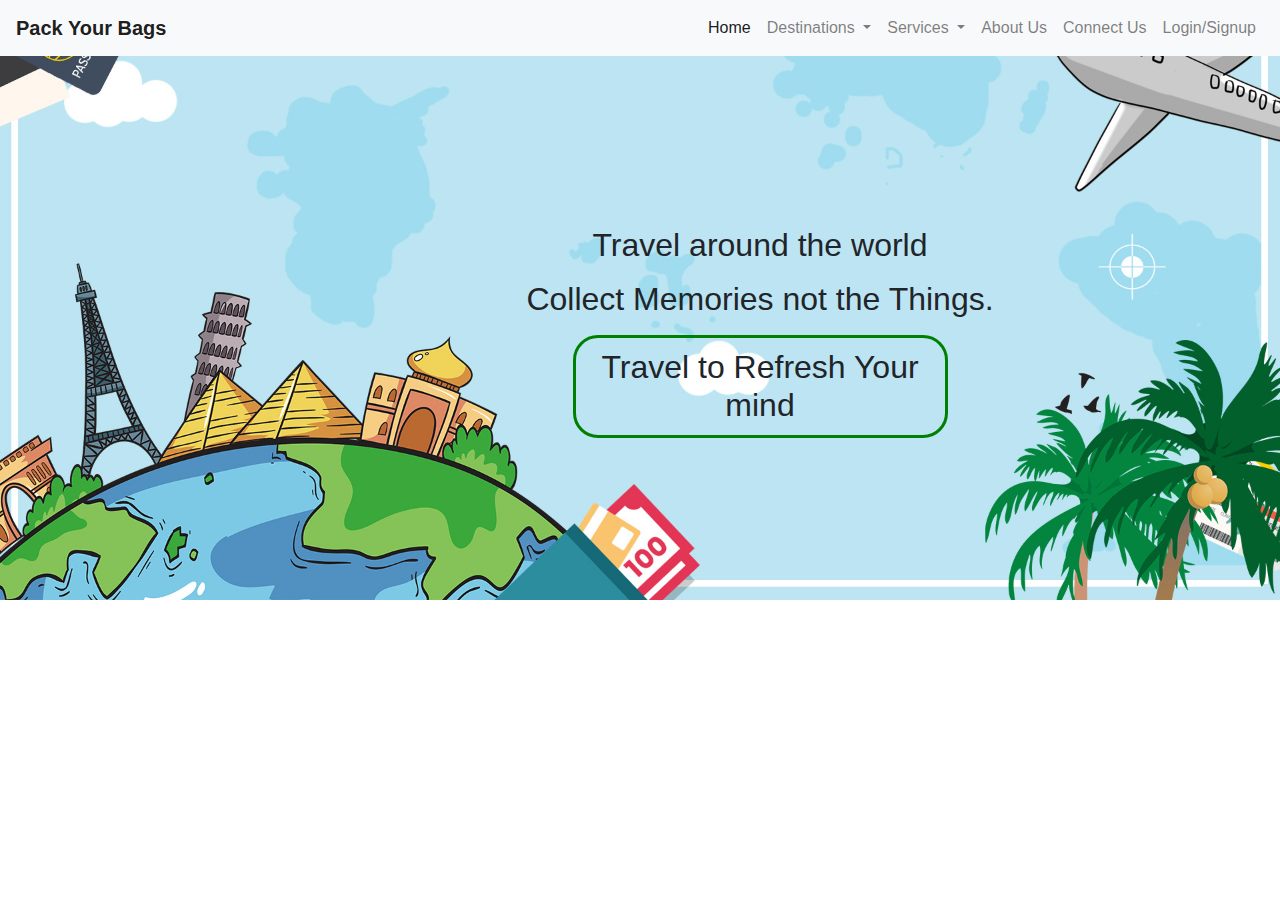
<file: index.html>
<!DOCTYPE html>
<html lang="en">
<head>
    <meta charset="UTF-8">
    <meta http-equiv="X-UA-Compatible" content="IE=edge">
    <meta name="viewport" content="width=device-width, initial-scale=1.0,shrink-to-fit=no">
    <title>Pack Your Bags</title>
    <style>
      .nav-link:hover{
        background-color: rgb(74, 216, 235);
    border-radius: 30px;
    color: black;
      }
      #ping {
    top: 160px;
    left: 360px;
    width: 800px;
    min-height: 500px;
    height: auto;
    position: relative;
  }
  
#ping2 {
    width: auto;
    height: auto;
    margin: 0 auto;
    padding: 10px;
    position: relative;
  }
  .ali{
    text-align: center;
    margin: auto;
    top: 100%;
  width: 50%;
  border: 3px solid green;
  border-radius: 25px;
  padding: 10px;
  opacity: 1.0;
}
    </style>
    <link rel="stylesheet" href="https://cdn.jsdelivr.net/npm/bootstrap@4.6.2/dist/css/bootstrap.min.css">
  <script src="https://cdn.jsdelivr.net/npm/jquery@3.6.1/dist/jquery.slim.min.js"></script>
  <script src="https://cdn.jsdelivr.net/npm/popper.js@1.16.1/dist/umd/popper.min.js"></script>
  <script src="https://cdn.jsdelivr.net/npm/bootstrap@4.6.2/dist/js/bootstrap.bundle.min.js"></script>
</head>
<body background="/images/travel.jpg" class="img-fluid"style="background-repeat: no-repeat; background-size: cover;">
    <nav class="navbar navbar-expand-lg navbar-light bg-light" style="background-color: none;color: black;">
        <a class="navbar-brand" href="#"><b>Pack Your Bags</b></a>
        <button class="navbar-toggler" type="button" data-toggle="collapse" data-target="#navbarNavDropdown" aria-controls="navbarNavDropdown" aria-expanded="false" aria-label="Toggle navigation">
          <span class="navbar-toggler-icon"></span>
        </button>
        <div class="collapse navbar-collapse" id="navbarNavDropdown">
          <ul class="navbar-nav ml-auto">
            <li class="nav-item active">
              <a class="nav-link" href="#">Home <span class="sr-only">(current)</span></a>
            </li>
            <li class="nav-item dropdown">
                <a class="nav-link dropdown-toggle" href="carousel.html" id="navbarDropdownMenuLink" data-toggle="dropdown" aria-haspopup="true" aria-expanded="false">
                  Destinations
                </a>
                <div class="dropdown-menu" aria-labelledby="navbarDropdownMenuLink">
                  <a class="dropdown-item" href="carousel.html">Hyderabad</a>
                  <a class="dropdown-item" href="carousel.html">Bangalore</a>
                  <a class="dropdown-item" href="carousel.html">Kerala</a>
                  <a class="dropdown-item" href="carousel.html">Maldives</a>
                  <a class="dropdown-item" href="carousel.html">Delhi</a>
                </div>
              </li>
            
            <li class="nav-item dropdown">
              <a class="nav-link dropdown-toggle" href="#" id="navbarDropdownMenuLink" data-toggle="dropdown" aria-haspopup="true" aria-expanded="false">
                Services
              </a>
              <div class="dropdown-menu" aria-labelledby="navbarDropdownMenuLink">
                <a class="dropdown-item" href="services.html">safe Travelling</a>
                <a class="dropdown-item" href="services.html">photography</a>
                <a class="dropdown-item" href="services.html">low cost travelling</a>
                <a class="dropdown-item" href="services.html">tourist guide</a>
                <a class="dropdown-item" href="services.html">Best Food and entertinment</a>
                <a class="dropdown-item" href="services.html">Accomidation</a>
              </div>
            </li>
            <li class="nav-item">
                <a class="nav-link" href="aboutus.html">About Us</a>
              </li>
              <li class="nav-item">
                <a class="nav-link" href="contactus.html">Connect Us</a>
              </li>
              <li class="nav-item">
                <a class="nav-link" href="login.html">Login/Signup</a>
              </li>
          </ul>
        </div>
      </nav>

    
    <div id="ping">
        <div id = "ping2">

            <h2 align="center" class="container-fluid" style="font-size: 2vm;">Travel around the world</p>
            <h2 align="center" class="container-fluid"style="font-size: 8vm;">Collect Memories not the Things.</p>
            <div class="pin" align="center">
                <h2 class="ali">Travel to Refresh Your mind</h2>
            </div>
        </div>
    </div>
</body>
</html>
</file>
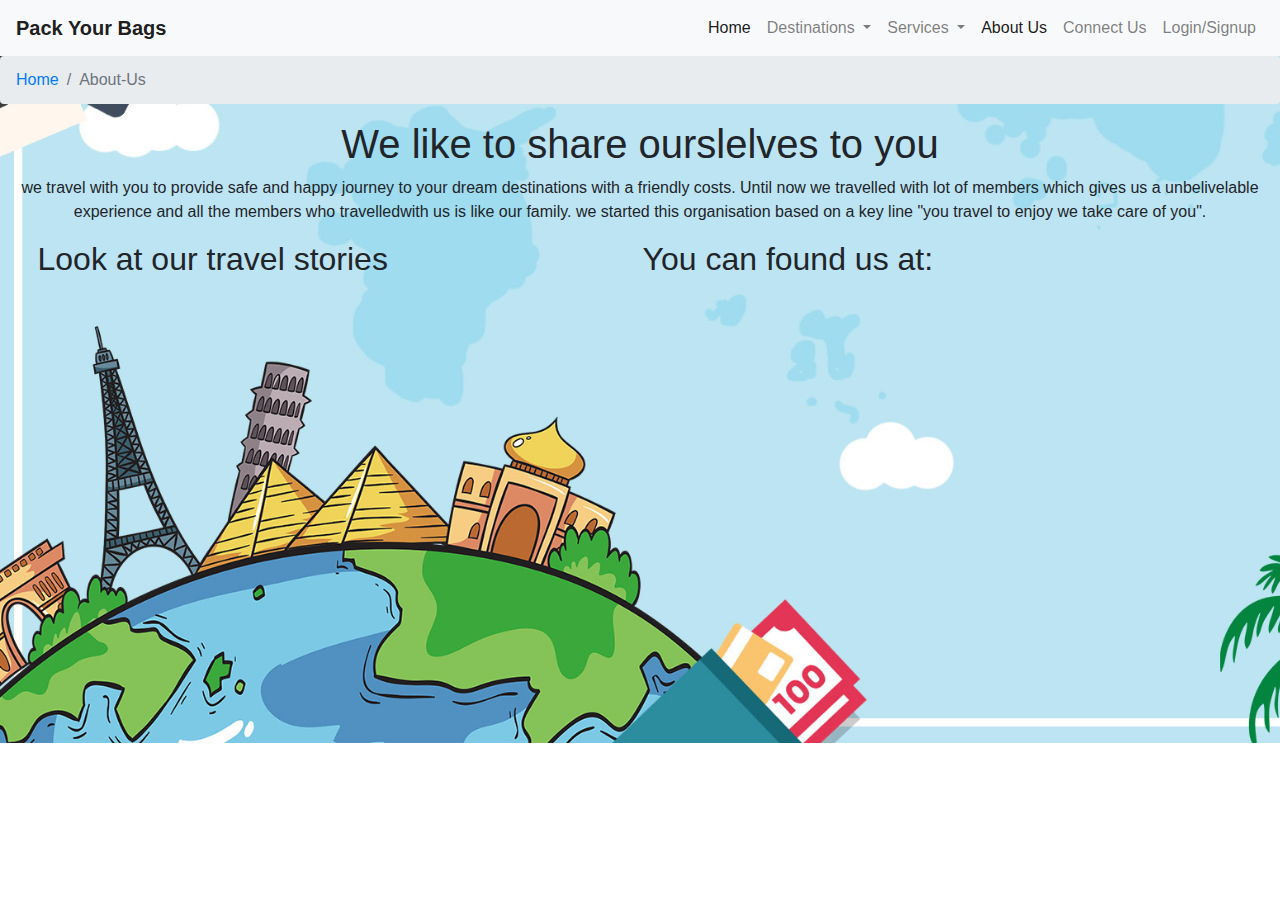
<file: aboutus.html>
<!DOCTYPE html>
<html lang="en">
<head>
    <meta charset="UTF-8">
    <meta http-equiv="X-UA-Compatible" content="IE=edge">
    <meta name="viewport" content="width=device-width, initial-scale=1.0,shrink-to-fit=no">
    <title>Pack Your Bags</title>
    <style>
        .nav-link:hover{
          background-color: rgb(74, 216, 235);
      border-radius: 30px;
      color: black;
        }
      </style>
    <link rel="stylesheet" href="https://cdn.jsdelivr.net/npm/bootstrap@4.6.2/dist/css/bootstrap.min.css">
  <script src="https://cdn.jsdelivr.net/npm/jquery@3.6.1/dist/jquery.slim.min.js"></script>
  <script src="https://cdn.jsdelivr.net/npm/popper.js@1.16.1/dist/umd/popper.min.js"></script>
  <script src="https://cdn.jsdelivr.net/npm/bootstrap@4.6.2/dist/js/bootstrap.bundle.min.js"></script>
</head>
<body background="/images/travel.jpg" style="background-repeat: no-repeat; background-size: cover;">
    <nav class="navbar navbar-expand-lg navbar-light bg-light" style="background-color: none;color: black;">
        <a class="navbar-brand" href="#"><b>Pack Your Bags</b></a>
        <button class="navbar-toggler" type="button" data-toggle="collapse" data-target="#navbarNavDropdown" aria-controls="navbarNavDropdown" aria-expanded="false" aria-label="Toggle navigation">
          <span class="navbar-toggler-icon"></span>
        </button>
        <div class="collapse navbar-collapse" id="navbarNavDropdown">
          <ul class="navbar-nav ml-auto">
            <li class="nav-item active">
              <a class="nav-link" href="index.html">Home <span class="sr-only">(current)</span></a>
            </li>
            <li class="nav-item dropdown">
                <a class="nav-link dropdown-toggle" href="carousel.html" id="navbarDropdownMenuLink" data-toggle="dropdown" aria-haspopup="true" aria-expanded="false">
                  Destinations
                </a>
                <div class="dropdown-menu" aria-labelledby="navbarDropdownMenuLink">
                  <a class="dropdown-item" href="carousel.html">Hyderabad</a>
                  <a class="dropdown-item" href="carousel.html">Bangalore</a>
                  <a class="dropdown-item" href="carousel.html">Kerala</a>
                  <a class="dropdown-item" href="carousel.html">Maldives</a>
                  <a class="dropdown-item" href="carousel.html">Delhi</a>
                </div>
              </li>
            
            <li class="nav-item dropdown">
              <a class="nav-link dropdown-toggle" href="#" id="navbarDropdownMenuLink" data-toggle="dropdown" aria-haspopup="true" aria-expanded="false">
                Services
              </a>
              <div class="dropdown-menu" aria-labelledby="navbarDropdownMenuLink">
                <a class="dropdown-item" href="services.html">safe Travelling</a>
                <a class="dropdown-item" href="services.html">photography</a>
                <a class="dropdown-item" href="services.html">low cost travelling</a>
                <a class="dropdown-item" href="services.html">tourist guide</a>
                <a class="dropdown-item" href="services.html">Best Food and entertinment</a>
                <a class="dropdown-item" href="services.html">Accomidation</a>
              </div>
            </li>
            <li class="nav-item active">
                <a class="nav-link" href="#">About Us</a>
              </li>
              <li class="nav-item">
                <a class="nav-link" href="contactus.html">Connect Us</a>
              </li>
              <li class="nav-item">
                <a class="nav-link" href="login.html">Login/Signup</a>
              </li>
          </ul>
        </div>
      </nav>
      <nav aria-label="breadcrumb">
        <ol class="breadcrumb">
          <li class="breadcrumb-item"><a href="#">Home</a></li>
          <li class="breadcrumb-item active" aria-current="page">About-Us</li>
        </ol>
      </nav>
    <div class="about">
        <div class="about-i" align="center">
            <h1 align="center">We like to share ourslelves to you</h1>
            <p class="par">we travel with you to provide safe and happy journey to your dream destinations with a friendly costs.
            Until now we travelled with lot of members which gives us a unbelivelable experience and all the members who travelledwith us is like our family.
            we started this organisation based on a key line "you travel to enjoy we take care of you".
            </p>

        </div>
        <div class="container-fluid d-flex  justify-content-around">
        <div class="fl"  >
            <h2>Look at our travel stories</h2>
            <iframe width="560" height="315" src="https://www.youtube.com/embed/35npVaFGHMY" title="YouTube video player" frameborder="0" allow="accelerometer; autoplay; clipboard-write; encrypted-media; gyroscope; picture-in-picture; web-share" allowfullscreen></iframe>
            
        </div>
        
        <div class="fl " >
            <h2>You can found us at:</h2>
            <iframe src="https://www.google.com/maps/embed?pb=!1m18!1m12!1m3!1d3806.2504522500417!2d78.37351921487716!3d17.447722788042487!2m3!1f0!2f0!3f0!3m2!1i1024!2i768!4f13.1!3m3!1m2!1s0x3bcb91449d140b2b%3A0xfc3a4f97e4236622!2sDarwinbox!5e0!3m2!1sen!2sin!4v1674063080312!5m2!1sen!2sin" width="600" height="450" style="border:0;" allowfullscreen="" loading="lazy" referrerpolicy="no-referrer-when-downgrade"></iframe>
        </div>
        </div>
    </div>
    
</body>
</html>
</file>
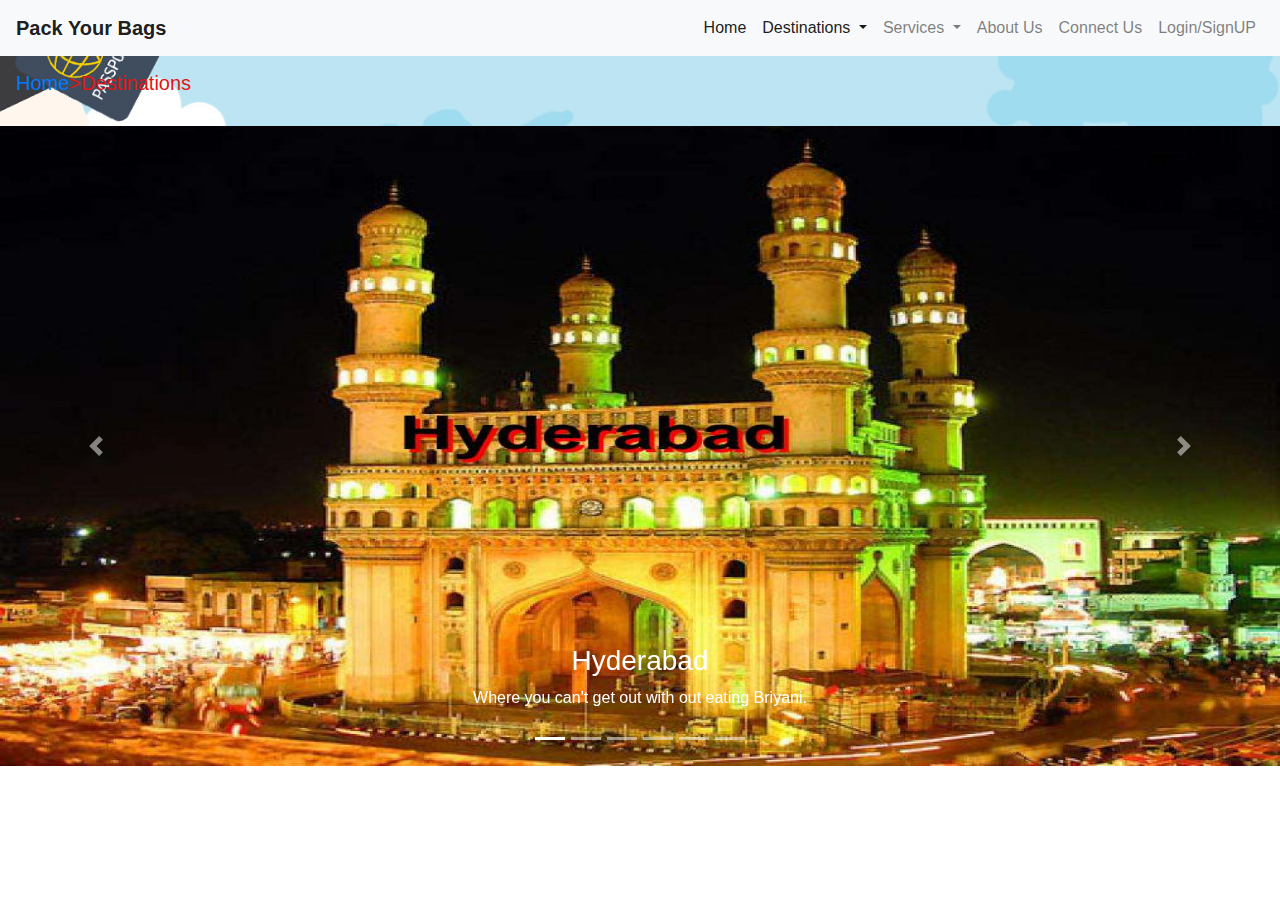
<file: carousel.html>
<!DOCTYPE html>
<html lang="en">
<head>
    <meta charset="UTF-8">
    <meta http-equiv="X-UA-Compatible" content="IE=edge">
    <meta name="viewport" content="width=device-width, initial-scale=1.0,shrink-to-fit=no">
    <title>Pack Your Bags</title>
    
    <style>
      .nav-link:hover{
        background-color: rgb(74, 216, 235);
    border-radius: 30px;
    color: black;
      }
    </style>
    <link rel="stylesheet" href="https://cdn.jsdelivr.net/npm/bootstrap@4.6.2/dist/css/bootstrap.min.css">
  <script src="https://cdn.jsdelivr.net/npm/jquery@3.6.1/dist/jquery.slim.min.js"></script>
  <script src="https://cdn.jsdelivr.net/npm/popper.js@1.16.1/dist/umd/popper.min.js"></script>
  <script src="https://cdn.jsdelivr.net/npm/bootstrap@4.6.2/dist/js/bootstrap.bundle.min.js"></script>
</head>
<body background="/images/travel.jpg" style="background-repeat: no-repeat; background-size: cover;">
    <nav class="navbar navbar-expand-lg navbar-light bg-light" style="background-color:transparent;color: black;">
        <a class="navbar-brand" href="#"><b>Pack Your Bags</b></a>
        <button class="navbar-toggler" type="button" data-toggle="collapse" data-target="#navbarNavDropdown" aria-controls="navbarNavDropdown" aria-expanded="false" aria-label="Toggle navigation">
          <span class="navbar-toggler-icon"></span>
        </button>
        <div class="collapse navbar-collapse" id="navbarNavDropdown">
          <ul class="navbar-nav ml-auto">
            <li class="nav-item active">
              <a class="nav-link" href="index.html">Home </a>
            </li>
            <li class="nav-item active dropdown">
                <a class="nav-link dropdown-toggle" href="#" id="navbarDropdownMenuLink" data-toggle="dropdown" aria-haspopup="true" aria-expanded="false">
                  Destinations
                </a>
                <div class="dropdown-menu" aria-labelledby="navbarDropdownMenuLink">
                  <a class="dropdown-item" href="#">Hyderabad</a>
                  <a class="dropdown-item" href="#">Bangalore</a>
                  <a class="dropdown-item" href="#">Kerala</a>
                  <a class="dropdown-item" href="#">Maldives</a>
                  <a class="dropdown-item" href="#">Delhi</a>
                </div>
              </li>
            
            <li class="nav-item dropdown">
              <a class="nav-link dropdown-toggle" href="#" id="navbarDropdownMenuLink" data-toggle="dropdown" aria-haspopup="true" aria-expanded="false">
                Services
              </a>
              <div class="dropdown-menu" aria-labelledby="navbarDropdownMenuLink">
                <a class="dropdown-item" href="services.html">safe Travelling</a>
                <a class="dropdown-item" href="services.html">photography</a>
                <a class="dropdown-item" href="services.html">low cost travelling</a>
                <a class="dropdown-item" href="services.html">tourist guide</a>
                <a class="dropdown-item" href="services.html">Best Food and entertinment</a>
                <a class="dropdown-item" href="services.html">Accomidation</a>
              </div>
            </li>
            <li class="nav-item">
                <a class="nav-link" href="aboutus.html">About Us</a>
              </li>
              <li class="nav-item">
                <a class="nav-link" href="contactus.html">Connect Us</a>
              </li>
              <li class="nav-item">
                <a class="nav-link" href="login.html">Login/SignUP</a>
              </li>
          </ul>
        </div>
      </nav>


      <ol class = "breadcrumb" style="background: none;color: rgb(226, 20, 20);font-size: 20px;">

        <li><a href = "index.html">Home</a></li>
        <li>></li>
        <li class = "active">Destinations</li>

     </ol>


     <div id="carouselExampleIndicators" class="carousel slide" data-ride="carousel">
        <ol class="carousel-indicators">
          <li data-target="#carouselExampleIndicators" data-slide-to="0" class="active"></li>
          <li data-target="#carouselExampleIndicators" data-slide-to="1"></li>
          <li data-target="#carouselExampleIndicators" data-slide-to="2"></li>
          <li data-target="#carouselExampleIndicators" data-slide-to="3"></li>
          <li data-target="#carouselExampleIndicators" data-slide-to="4"></li>
          <li data-target="#carouselExampleIndicators" data-slide-to="5"></li>
        </ol>
        <div class="carousel-inner">
          <div class="carousel-item active">
            <a href="hyd.html"><img  class="d-block " src="../images/HYD.jpg" alt="First slide" style="width:100%;height: 640px;justify-content: center;">
            <div class="carousel-caption">
                <h3>Hyderabad</h3>
                <p>Where you can't get out with out eating Briyani.</p>
            </div></a>
          </div>
          <div class="carousel-item">
            <img class="d-block " src="../images/Delhi.jpg" alt="Second slide" style="width:100%;height: 640px;">
            <div class="carousel-caption">
                <h3>Delhi</h3>
                    <p>Not only the capital but also most number of Historical places.</p>
            </div>
          </div>
          <div class="carousel-item">
            <img class="d-block " src="../images/bangl.webp" alt="Third slide" style="width:100%;height: 640px;">
            <div class="carousel-caption">
                <h3>Bangalore</h3>
                    <p>Silicon vally of India and Garden City of India</p>
            </div>
          </div>
          <div class="carousel-item">
            <img class="d-block " src="../images/maldives.jpg" alt="Third slide" style="width:100%;height: 640px;">
            <div class="carousel-caption">
                <h3>Maldives</h3>
                    <p>Where you live in a dream world,which includes colourful marine life and many palm trees</p>
            </div>
          </div>
          <div class="carousel-item">
            <img class="d-block " src="../images/RAJASTHAN.jpg" alt="Third slide" style="width:100%;height: 640px;">
            <div class="carousel-caption">
                <h3>RAJASTHAN</h3>
                <p>The Land of kings and Kingdoms,Where you can see Forts equal to number of camels</p>
            </div>
          </div>
          <div class="carousel-item">
            <img class="d-block " src="../images/Kerala.webp" alt="Third slide" style="width:100%;height: 640px;">
            <div class="carousel-caption">
                <h3>Kerala</h3>
                <p>God's own country known for Ecotourism initiatives and beautiful backwaters.</p>
            </div>
          </div>
        </div>
        <a class="carousel-control-prev" href="#carouselExampleIndicators" role="button" data-slide="prev">
          <span class="carousel-control-prev-icon" aria-hidden="true"></span>
          <span class="sr-only">Previous</span>
        </a>
        <a class="carousel-control-next" href="#carouselExampleIndicators" role="button" data-slide="next">
          <span class="carousel-control-next-icon" aria-hidden="true"></span>
          <span class="sr-only">Next</span>
        </a>
      </div>

</body>

</html>
</file>
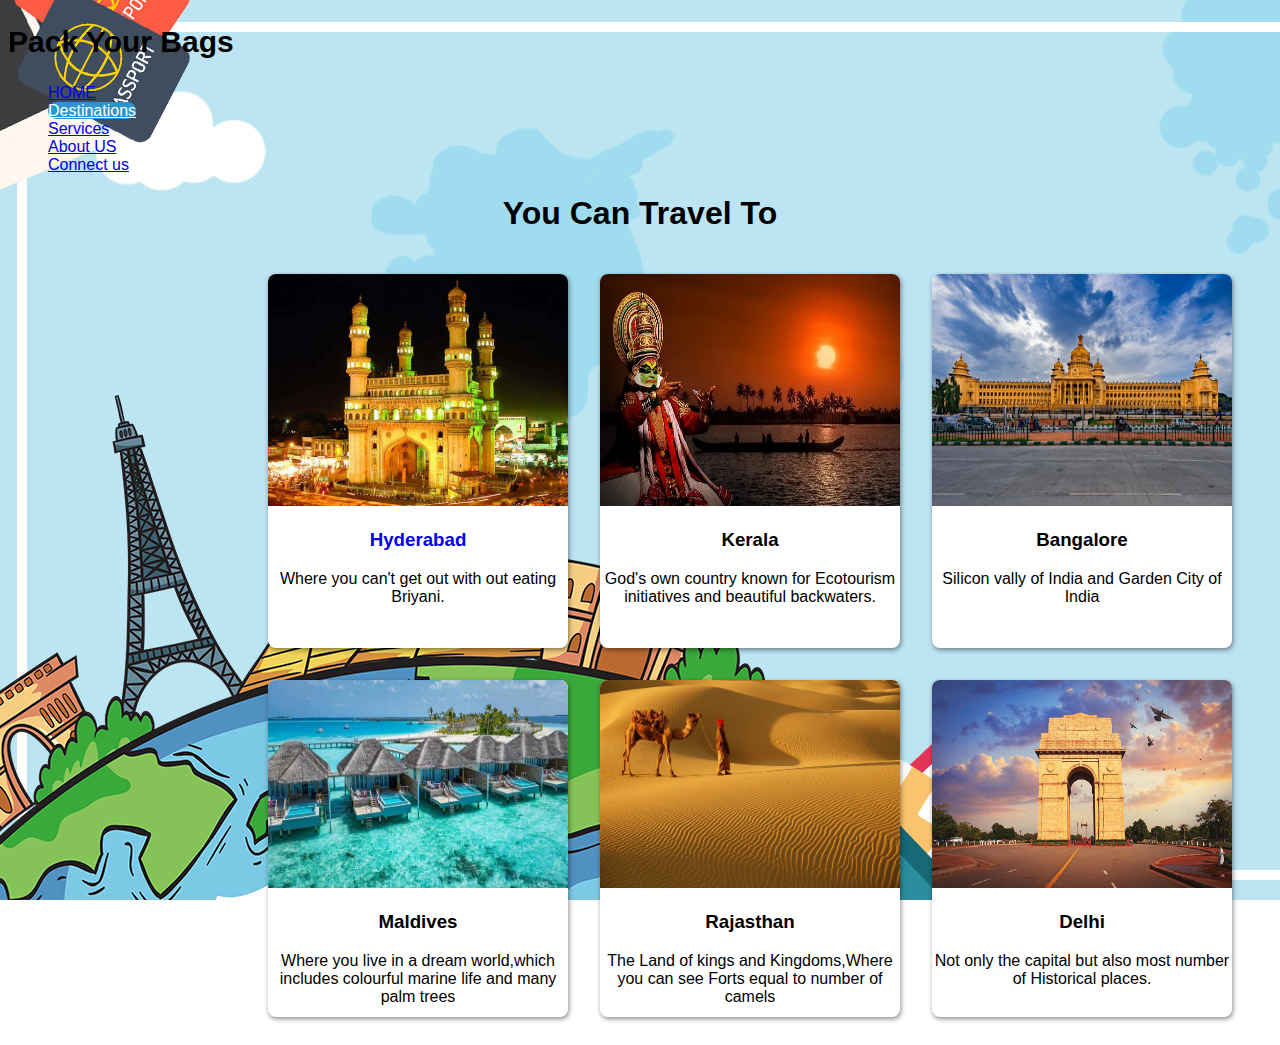
<file: destinations.html>
<!DOCTYPE html>
<html lang="en">
<head>
    <meta charset="UTF-8">
    <meta http-equiv="X-UA-Compatible" content="IE=edge">
    <meta name="viewport" content="width=device-width, initial-scale=1.0">
    <link rel="stylesheet" href="style.css">
    <title>Destinations</title>
    <style>
        h3{
            text-decoration: none;
        }
        img {
    border-radius: 0.5rem 0.5rem 0 0;
    width: 100%;
    height:65%;
  }
  
  .card-wrapper {
  list-style: none;
  padding: 0;
  margin: 0;
  display: grid;
  padding: 20px 260px;
  grid-template-columns: 300px 300px 300px;
  grid-gap: 2rem;
}
    </style>
</head>
<body>
    <nav id="navb">
        <div class="nav">
            <h2 class="sam">Pack Your Bags</h2>
            <ul>
                <li><a  href="index.html">HOME</a></li>
                <li><a class="active" href="destinations.html">Destinations</a></li>
                <li><a href="services.html">Services</a></li>
                <li><a href="#Aboutus">About US</a></li>
                <li><a href="contactus.html">Connect us</a></li>
            
            </ul>
        </div>
    </nav>
    <h1>You Can Travel To</h1>
    <div align="center">
        <div align="center">
            <ul class="card-wrapper">
                <li class="card" align="center">
                  <a href="hyd.html" style="text-decoration: none;"><img src="../images/charminar.jpg" alt="Charminar">
                  <h3>Hyderabad</h3></a>
                  <p>Where you can't get out with out eating Briyani.</p>
                </li>
                <li class="card" align="center">
                    <img src="../images/Kerala.webp" alt="Kerala">
                    <h3>Kerala</h3>
                    <p>God's own country known for Ecotourism initiatives and beautiful backwaters.</p>
                  </li>
                  <li class="card" align="center">
                    <img src="../images/bangl.webp" alt="Bangalore">
                    <h3>Bangalore</h3>
                    <p>Silicon vally of India and Garden City of India</p>
                  </li>
                  <li class="card" align="center">
                    <img src="../images/maldives.jpg" alt="Maldives">
                    <h3>Maldives</h3>
                    <p>Where you live in a dream world,which includes colourful marine life and many palm trees</p>
                  </li>
                  <li class="card" align="center">
                    <img src="../images/RAJASTHAN.jpg" alt="Rajasthan">
                    <h3>Rajasthan</h3>
                    <p>The Land of kings and Kingdoms,Where you can see Forts equal to number of camels</p>
                  </li>
                  <li class="card" align="center">
                    <img src="../images/delhi.jpg" alt="Delhi">
                    <h3>Delhi</h3>
                    <p>Not only the capital but also most number of Historical places.</p>
                  </li>
              </ul>
    </div>
    
</body>
</html>
</file>
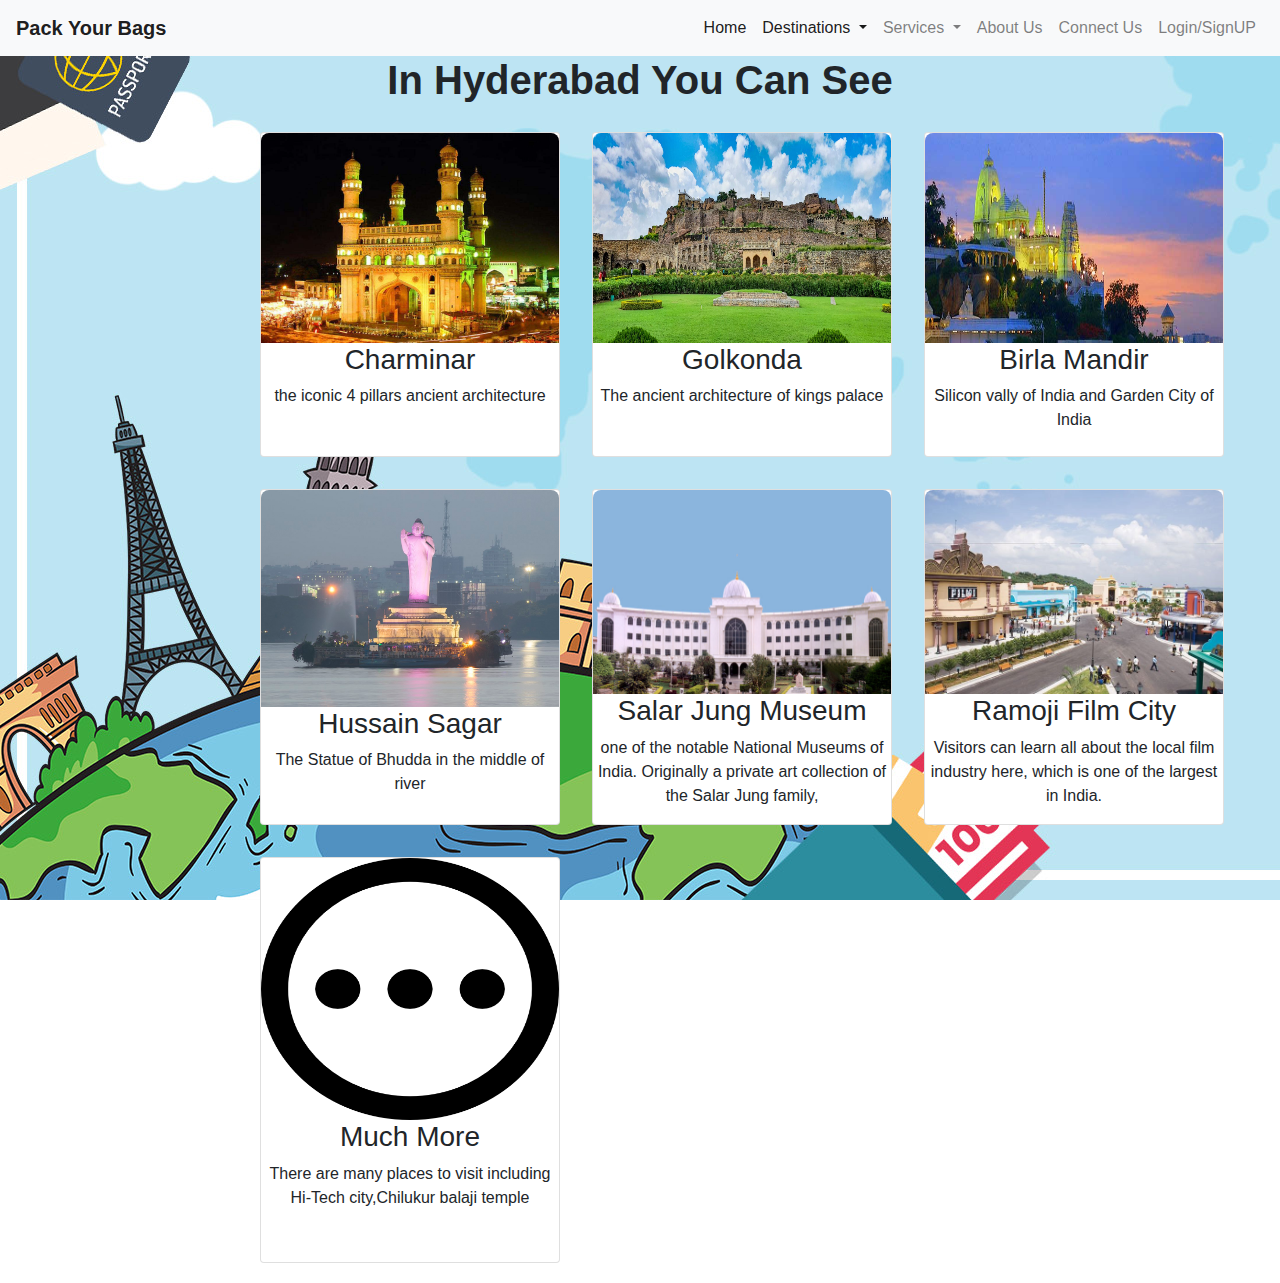
<file: hyd.html>
<!DOCTYPE html>
<html lang="en">
<head>
    <meta charset="UTF-8">
    <meta http-equiv="X-UA-Compatible" content="IE=edge">
    <meta name="viewport" content="width=device-width, initial-scale=1.0">
    <title>Destinations</title>
    <link rel="stylesheet" href="">
    <style>
      .nav-link:hover{
          background-color: rgb(74, 216, 235);
      border-radius: 30px;
      color: black;
        }
        img {
    border-radius: 0.5rem 0.5rem 0 0;
    width: 100%;
    height:65%;
  }
  .card:hover{
    transform: scale(1.025);
  }
  
  .card-wrapper {
  list-style: none;
  padding: 0;
  margin: 0;
  display: grid;
  padding: 20px 260px;
  grid-template-columns: 300px 300px 300px;
  grid-gap: 2rem;
}
    </style>
     <link rel="stylesheet" href="https://cdn.jsdelivr.net/npm/bootstrap@4.6.2/dist/css/bootstrap.min.css">
     <script src="https://cdn.jsdelivr.net/npm/jquery@3.6.1/dist/jquery.slim.min.js"></script>
     <script src="https://cdn.jsdelivr.net/npm/popper.js@1.16.1/dist/umd/popper.min.js"></script>
     <script src="https://cdn.jsdelivr.net/npm/bootstrap@4.6.2/dist/js/bootstrap.bundle.min.js"></script>
</head>
<body>
  
     
  </head>
  <body background="/images/travel.jpg" style="background-repeat: no-repeat; background-size: cover;background-attachment: fixed;">
      <nav class="navbar navbar-expand-lg navbar-light bg-light" style="background-color:transparent;color: black;">
          <a class="navbar-brand" href="#"><b>Pack Your Bags</b></a>
          <button class="navbar-toggler" type="button" data-toggle="collapse" data-target="#navbarNavDropdown" aria-controls="navbarNavDropdown" aria-expanded="false" aria-label="Toggle navigation">
            <span class="navbar-toggler-icon"></span>
          </button>
          <div class="collapse navbar-collapse" id="navbarNavDropdown">
            <ul class="navbar-nav ml-auto">
              <li class="nav-item active">
                <a class="nav-link" href="index.html">Home </a>
              </li>
              <li class="nav-item active dropdown">
                  <a class="nav-link dropdown-toggle" href="#" id="navbarDropdownMenuLink" data-toggle="dropdown" aria-haspopup="true" aria-expanded="false">
                    Destinations
                  </a>
                  <div class="dropdown-menu" aria-labelledby="navbarDropdownMenuLink">
                    <a class="dropdown-item" href="#">Hyderabad</a>
                    <a class="dropdown-item" href="#">Bangalore</a>
                    <a class="dropdown-item" href="#">Kerala</a>
                    <a class="dropdown-item" href="#">Maldives</a>
                    <a class="dropdown-item" href="#">Delhi</a>
                  </div>
                </li>
              
              <li class="nav-item dropdown">
                <a class="nav-link dropdown-toggle" href="#" id="navbarDropdownMenuLink" data-toggle="dropdown" aria-haspopup="true" aria-expanded="false">
                  Services
                </a>
                <div class="dropdown-menu" aria-labelledby="navbarDropdownMenuLink">
                  <a class="dropdown-item" href="services.html">safe Travelling</a>
                  <a class="dropdown-item" href="services.html">photography</a>
                  <a class="dropdown-item" href="services.html">low cost travelling</a>
                  <a class="dropdown-item" href="services.html">tourist guide</a>
                  <a class="dropdown-item" href="services.html">Best Food and entertinment</a>
                  <a class="dropdown-item" href="services.html">Accomidation</a>
                </div>
              </li>
              <li class="nav-item">
                  <a class="nav-link" href="aboutus.html">About Us</a>
                </li>
                <li class="nav-item">
                  <a class="nav-link" href="contactus.html">Connect Us</a>
                </li>
                <li class="nav-item">
                  <a class="nav-link" href="login.html">Login/SignUP</a>
                </li>
            </ul>
          </div>
        </nav>
  




    <h1 align="center"><b>In Hyderabad You Can See</b></h1>
    <div align="center">
        <div align="center">
            <ul class="card-wrapper">
                <li class="card" align="center">
                  <img src="../images/charminar.jpg" alt="Charminar">
                  <h3>Charminar</h3>
                  <p>the iconic 4 pillars ancient architecture</p>
                </li>
                <li class="card" align="center">
                    <img src="../images/golkonda.jpg" alt="golkonda">
                    <h3>Golkonda</h3>
                    <p>The ancient architecture of kings palace</p>
                  </li>
                  <li class="card" align="center">
                    <img src="../images/birla_mandir.jpg" alt="Birla Mandir">
                    <h3>Birla Mandir</h3>
                    <p>Silicon vally of India and Garden City of India</p>
                  </li>
                  <li class="card" align="center">
                    <img src="../images/hussain_sagar.jpg" alt="Hussain_Sagar">
                    <h3>Hussain Sagar</h3>
                    <p>The Statue of Bhudda in the middle of river</p>
                  </li>
                  <li class="card" align="center">
                    <img src="../images/Salar Jung Museum.jpg" alt="Salar Jung Museum">
                    <h3>Salar Jung Museum</h3>
                    <p>one of the notable National Museums of India. Originally a private art collection of the Salar Jung family,</p>
                  </li>
                  <li class="card" align="center">
                    <img src="../images/Ramoji Film City.jpg" alt="Ramoji Film City">
                    <h3>Ramoji Film City</h3>
                    <p>Visitors can learn all about the local film industry here, which is one of the largest in India.</p>
                  </li>
                  <li class="card" align="center">
                    <img src="../images/much more.png" alt="much more">
                    <h3>Much More</h3>
                    <p>There are many places to visit including Hi-Tech city,Chilukur balaji temple</p>
                  </li>
              </ul>
    </div>
    
</body>
</html>
</file>
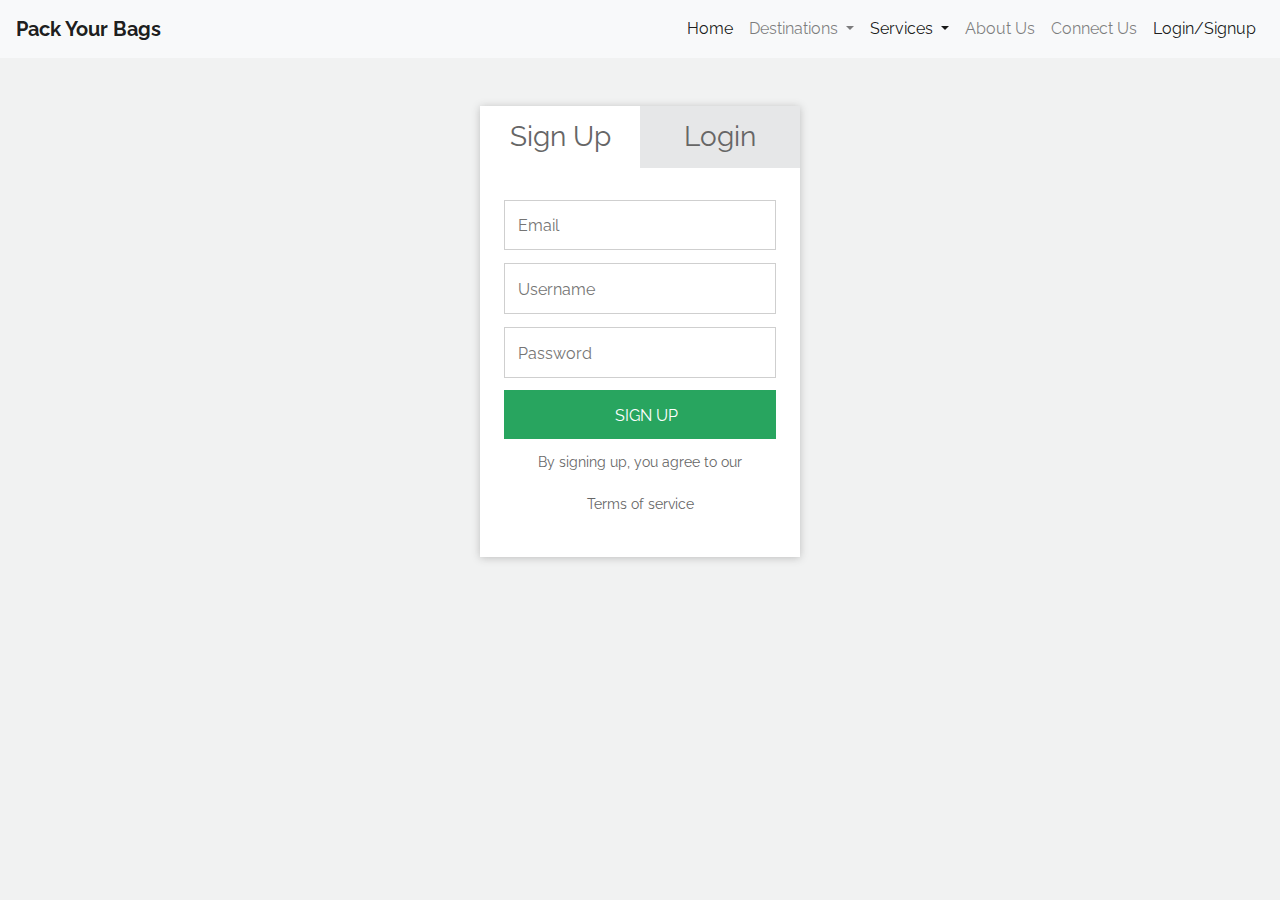
<file: login.html>
<!DOCTYPE html>
<html lang="en">
<head>
    <meta charset="UTF-8">
    <meta http-equiv="X-UA-Compatible" content="IE=edge">
    <meta name="viewport" content="width=device-width, initial-scale=1.0">
    <title>Login Page</title>
    <link rel="stylesheet" href="https://cdn.jsdelivr.net/npm/bootstrap@4.6.2/dist/css/bootstrap.min.css">
  <script src="https://cdn.jsdelivr.net/npm/jquery@3.6.1/dist/jquery.slim.min.js"></script>
  <script src="https://cdn.jsdelivr.net/npm/popper.js@1.16.1/dist/umd/popper.min.js"></script>
  <script src="https://cdn.jsdelivr.net/npm/bootstrap@4.6.2/dist/js/bootstrap.bundle.min.js"></script>
  <style>
    .nav-link:hover{
      background-color: rgb(74, 216, 235);
  border-radius: 30px;
  color: black;
    }
  </style>
    <style>
        @import url(https://fonts.googleapis.com/css?family=Raleway:400,100,200,300);
* {
  margin: 0;
  padding: 0; }

a {
  color: #666;
  text-decoration: none; }
  a:hover {
    color: #4FDA8C; }

input {
  font: 16px/26px "Raleway", sans-serif; }

body {
  color: #666;
  background-color: #f1f2f2;
  font: 16px/26px "Raleway", sans-serif; }

.form-wrap {
  background-color: #fff;
  width: 320px;
  margin: 3em auto;
  box-shadow: 0px 1px 8px #BEBEBE;
  -webkit-box-shadow: 0px 1px 8px #BEBEBE;
  -moz-box-shadow: 0px 1px 8px #BEBEBE; }
  .form-wrap .tabs {
    overflow: hidden; }
    .form-wrap .tabs h3 {
      float: left;
      width: 50%; }
      .form-wrap .tabs h3 a {
        padding: 0.5em 0;
        text-align: center;
        font-weight: 400;
        background-color: #e6e7e8;
        display: block;
        color: #666; }
        .form-wrap .tabs h3 a.active {
          background-color: #fff; }
  .form-wrap .tabs-content {
    padding: 1.5em; }
    .form-wrap .tabs-content div[id$="tab-content"] {
      display: none; }
    .form-wrap .tabs-content .active {
      display: block !important; }
  .form-wrap form .input {
    box-sizing: border-box;
    -moz-box-sizing: border-box;
    color: inherit;
    font-family: inherit;
    padding: .8em 0 10px .8em;
    border: 1px solid #CFCFCF;
    outline: 0;
    display: inline-block;
    margin: 0 0 .8em 0;
    padding-right: 2em;
    width: 100%; }
  .form-wrap form .button {
    width: 100%;
    padding: .8em 0 10px .8em;
    background-color: #28A55F;
    border: none;
    color: #fff;
    cursor: pointer;
    text-transform: uppercase; }
    .form-wrap form .button:hover {
      background-color: #4FDA8C; }
  .form-wrap form .checkbox {
    visibility: hidden;
    padding: 20px;
    margin: .5em 0 1.5em; }
    .form-wrap form .checkbox:checked + label:after {
      -ms-filter: "progid:DXImageTransform.Microsoft.Alpha(Opacity=100)";
      filter: alpha(opacity=100);
      opacity: 1; }
  .form-wrap form label[for] {
    position: relative;
    padding-left: 20px;
    cursor: pointer; }
    .form-wrap form label[for]:before {
      content: '';
      position: absolute;
      border: 1px solid #CFCFCF;
      width: 17px;
      height: 17px;
      top: 0px;
      left: -14px; }
    .form-wrap form label[for]:after {
      -ms-filter: "progid:DXImageTransform.Microsoft.Alpha(Opacity=0)";
      filter: alpha(opacity=0);
      opacity: 0;
      content: '';
      position: absolute;
      width: 9px;
      height: 5px;
      background-color: transparent;
      top: 4px;
      left: -10px;
      border: 3px solid #28A55F;
      border-top: none;
      border-right: none;
      -webkit-transform: rotate(-45deg);
      -moz-transform: rotate(-45deg);
      -o-transform: rotate(-45deg);
      -ms-transform: rotate(-45deg);
      transform: rotate(-45deg); }
  .form-wrap .help-text {
    margin-top: .6em; }
    .form-wrap .help-text p {
      text-align: center;
      font-size: 14px; }
    </style>
    <script>
        jQuery(document).ready(function($) {
  tab = $('.tabs h3 a');

  tab.on('click', function(event) {
    event.preventDefault();
    tab.removeClass('active');
    $(this).addClass('active');

    tab_content = $(this).attr('href');
    $('div[id$="tab-content"]').removeClass('active');
    $(tab_content).addClass('active');
  });
});

    </script>
</head>
<body>
  <nav class="navbar navbar-expand-lg navbar-light bg-light" style="background-color: none;color: black;">
    <a class="navbar-brand" href="#"><b>Pack Your Bags</b></a>
    <button class="navbar-toggler" type="button" data-toggle="collapse" data-target="#navbarNavDropdown" aria-controls="navbarNavDropdown" aria-expanded="false" aria-label="Toggle navigation">
      <span class="navbar-toggler-icon"></span>
    </button>
    <div class="collapse navbar-collapse" id="navbarNavDropdown">
      <ul class="navbar-nav ml-auto">
        <li class="nav-item active">
          <a class="nav-link" href="#">Home <span class="sr-only">(current)</span></a>
        </li>
        <li class="nav-item dropdown">
            <a class="nav-link dropdown-toggle" href="carousel.html" id="navbarDropdownMenuLink" data-toggle="dropdown" aria-haspopup="true" aria-expanded="false">
              Destinations
            </a>
            <div class="dropdown-menu" aria-labelledby="navbarDropdownMenuLink">
              <a class="dropdown-item" href="carousel.html">Hyderabad</a>
              <a class="dropdown-item" href="carousel.html">Bangalore</a>
              <a class="dropdown-item" href="carousel.html">Kerala</a>
              <a class="dropdown-item" href="carousel.html">Maldives</a>
              <a class="dropdown-item" href="carousel.html">Delhi</a>
            </div>
          </li>
        
        <li class="nav-item active dropdown">
          <a class="nav-link dropdown-toggle" href="#" id="navbarDropdownMenuLink" data-toggle="dropdown" aria-haspopup="true" aria-expanded="false">
            Services
          </a>
          <div class="dropdown-menu" aria-labelledby="navbarDropdownMenuLink">
            <a class="dropdown-item" href="services.html">safe Travelling</a>
            <a class="dropdown-item" href="services.html">photography</a>
            <a class="dropdown-item" href="services.html">low cost travelling</a>
            <a class="dropdown-item" href="services.html">tourist guide</a>
            <a class="dropdown-item" href="services.html">Best Food and entertinment</a>
            <a class="dropdown-item" href="services.html">Accomidation</a>
          </div>
        </li>
        <li class="nav-item">
            <a class="nav-link" href="#">About Us</a>
          </li>
          <li class="nav-item">
            <a class="nav-link" href="contactus.html">Connect Us</a>
          </li>
          <li class="nav-item active">
            <a class="nav-link" href="login.html">Login/Signup</a>
          </li>
      </ul>
    </div>
  </nav>
    <div class="form-wrap">
    <div class="tabs">
      <h3 class="signup-tab"><a class="active" href="#signup-tab-content">Sign Up</a></h3>
      <h3 class="login-tab"><a href="#login-tab-content">Login</a></h3>
    </div><!--.tabs-->

    <div class="tabs-content">
      <div id="signup-tab-content" class="active">
        <form class="signup-form" action="" method="post">
          <input type="email" class="input" id="user_email" autocomplete="off" placeholder="Email">
          <input type="text" class="input" id="user_name" autocomplete="off" placeholder="Username">
          <input type="password" class="input" id="user_pass" autocomplete="off" placeholder="Password">
          <input type="submit" class="button" value="Sign Up">
        </form><!--.login-form-->
        <div class="help-text">
          <p>By signing up, you agree to our</p>
          <p><a href="#">Terms of service</a></p>
        </div><!--.help-text-->
      </div><!--.signup-tab-content-->

      <div id="login-tab-content">
        <form class="login-form" action="" method="post">
          <input type="text" class="input" id="user_login" autocomplete="off" placeholder="Email or Username">
          <input type="password" class="input" id="user_pass" autocomplete="off" placeholder="Password">
          <input type="checkbox" class="checkbox" id="remember_me">
          <label for="remember_me">Remember me</label>

          <input type="submit" class="button" value="Login">
        </form><!--.login-form-->
        <div class="help-text">
          <p><a href="#">Forget your password?</a></p>
        </div><!--.help-text-->
      </div><!--.login-tab-content-->
    </div><!--.tabs-content-->
  </div>
    
</body>
</html>
</file>
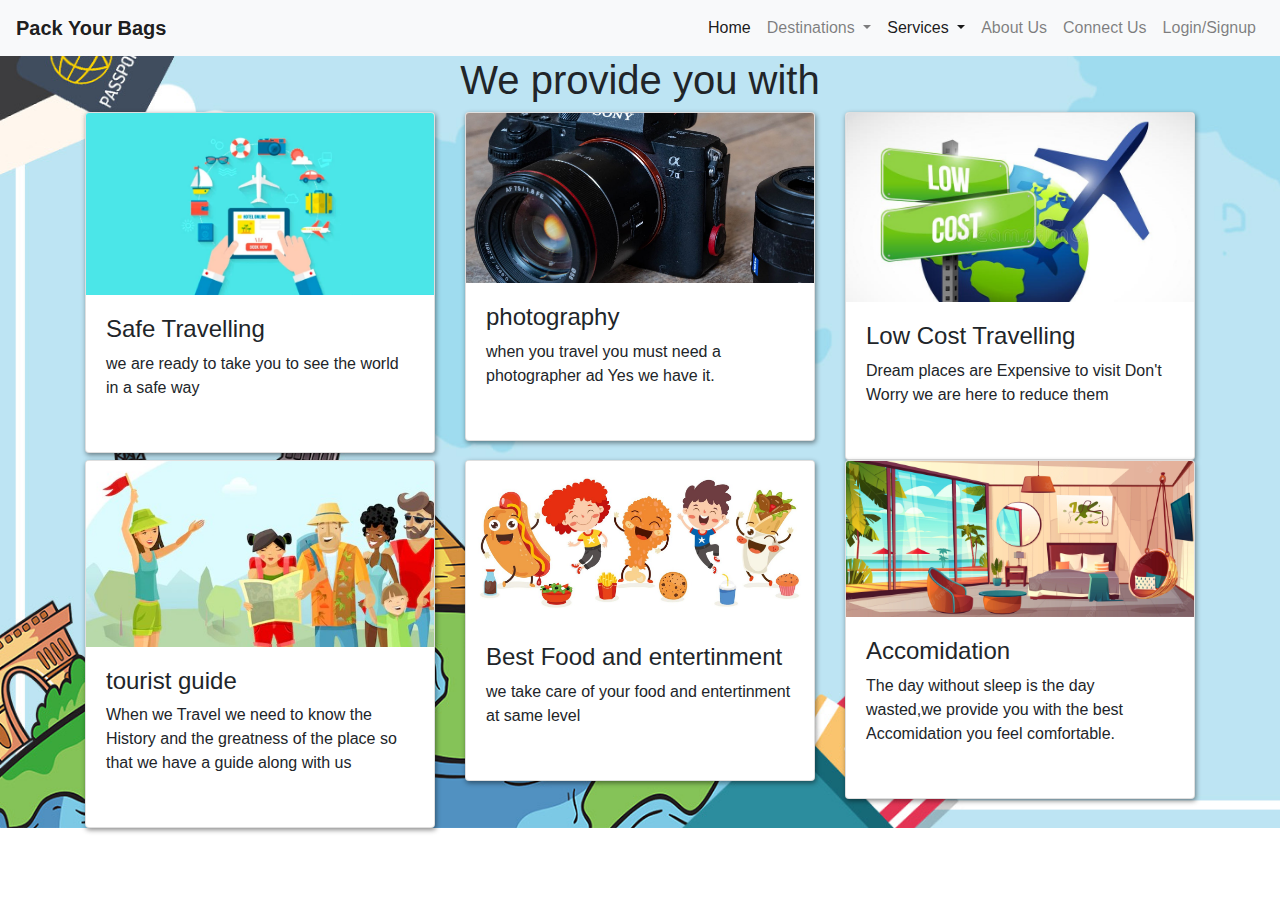
<file: services.html>
<!DOCTYPE html>
<html lang="en">
<head>
    <meta charset="UTF-8">
    <meta http-equiv="X-UA-Compatible" content="IE=edge">
    <meta name="viewport" content="width=device-width, initial-scale=1.0,shrink-to-fit=no">
    <title>Pack Your Bags</title>
    <style>
      .nav-link:hover{
        background-color: rgb(74, 216, 235);
    border-radius: 30px;
    color: black;
      }
    </style>
    <style>
        .card {
    background-color: #fff;
    border-radius: 0.5rem;
    box-shadow: 0.05rem 0.1rem 0.3rem -0.03rem rgba(0, 0, 0, 0.45);
    padding-bottom: 1rem;
    width: 100%;
  }
  .card:hover{
    transform: scale(1.025);
  }
    </style>
    <link rel="stylesheet" href="">
    <link rel="stylesheet" href="https://cdn.jsdelivr.net/npm/bootstrap@4.6.2/dist/css/bootstrap.min.css">
  <script src="https://cdn.jsdelivr.net/npm/jquery@3.6.1/dist/jquery.slim.min.js"></script>
  <script src="https://cdn.jsdelivr.net/npm/popper.js@1.16.1/dist/umd/popper.min.js"></script>
  <script src="https://cdn.jsdelivr.net/npm/bootstrap@4.6.2/dist/js/bootstrap.bundle.min.js"></script>
</head>
<body background="/images/travel.jpg" style="background-repeat: no-repeat; background-size: cover;">
    <nav class="navbar navbar-expand-lg navbar-light bg-light" style="background-color: none;color: black;">
        <a class="navbar-brand" href="#"><b>Pack Your Bags</b></a>
        <button class="navbar-toggler" type="button" data-toggle="collapse" data-target="#navbarNavDropdown" aria-controls="navbarNavDropdown" aria-expanded="false" aria-label="Toggle navigation">
          <span class="navbar-toggler-icon"></span>
        </button>
        <div class="collapse navbar-collapse" id="navbarNavDropdown">
          <ul class="navbar-nav ml-auto">
            <li class="nav-item active">
              <a class="nav-link" href="index.html">Home <span class="sr-only">(current)</span></a>
            </li>
            <li class="nav-item dropdown">
                <a class="nav-link dropdown-toggle" href="carousel.html" id="navbarDropdownMenuLink" data-toggle="dropdown" aria-haspopup="true" aria-expanded="false">
                  Destinations
                </a>
                <div class="dropdown-menu" aria-labelledby="navbarDropdownMenuLink">
                  <a class="dropdown-item" href="carousel.html">Hyderabad</a>
                  <a class="dropdown-item" href="carousel.html">Bangalore</a>
                  <a class="dropdown-item" href="carousel.html">Kerala</a>
                  <a class="dropdown-item" href="carousel.html">Maldives</a>
                  <a class="dropdown-item" href="carousel.html">Delhi</a>
                </div>
              </li>
            
            <li class="nav-item active dropdown">
              <a class="nav-link dropdown-toggle" href="#" id="navbarDropdownMenuLink" data-toggle="dropdown" aria-haspopup="true" aria-expanded="false">
                Services
              </a>
              <div class="dropdown-menu" aria-labelledby="navbarDropdownMenuLink">
                <a class="dropdown-item" href="services.html">safe Travelling</a>
                <a class="dropdown-item" href="services.html">photography</a>
                <a class="dropdown-item" href="services.html">low cost travelling</a>
                <a class="dropdown-item" href="services.html">tourist guide</a>
                <a class="dropdown-item" href="services.html">Best Food and entertinment</a>
                <a class="dropdown-item" href="services.html">Accomidation</a>
              </div>
            </li>
            <li class="nav-item">
                <a class="nav-link" href="aboutus.html">About Us</a>
              </li>
              <li class="nav-item">
                <a class="nav-link" href="contactus.html">Connect Us</a>
              </li>
              <li class="nav-item">
                <a class="nav-link" href="login.html">Login/Signup</a>
              </li>
          </ul>
        </div>
      </nav>


    <h1 align="center">We provide you with</h1>
    <div class="container">
        <div class="row">
            <div class="col-lg-4 col-md-6 col-xs-12  justify-content-center">
                <div class="card">
                    <img class="card-img-top" src="./images/st.webp">
                    <div class="card-body">
                        <h4>Safe Travelling</h4>
                        <p>we are ready to take you to see the world in a safe way</p>
                        
                    </div>
                </div>
            </div>
            <div class="col-lg-4 col-md-6 col-xs-12  justify-content-center">
                <div class="card">
                    <img class="card-img-top" src="./images/photo1.jpg" width="100px">
                    <div class="card-body">
                        <h4>photography</h4>
                        <p>when you travel you must need a photographer ad Yes we have it.</p>
                        
                    </div>
                </div>
            </div>
            <div class="col-lg-4 col-md-6 col-xs-12  justify-content-center">
                <div class="card">
                    <img class="card-img-top" src="./images/low1.jpg" width="100px">
                    <div class="card-body">
                        <h4>Low Cost Travelling</h4>
                        <p>Dream places are Expensive to visit Don't Worry we are here to reduce them</p>
                        
                    </div>
                </div>
            </div>
            
        </div>
        <div class="row">
            <div class="col-lg-4 col-md-6 col-xs-12  justify-content-center">
                <div class="card">
                    <img class="card-img-top" src="./images/tour1.jpg">
                    <div class="card-body">
                        <h4>tourist guide</h4>
                        <p>When we Travel we need to know the History and the greatness of the place so that we have a guide along with us</p>
                        
                    </div>
                </div>
            </div>
            <div class="col-lg-4 col-md-6 col-xs-12  justify-content-center">
                <div class="card">
                    <img class="card-img-top" src="./images/foode.jpg">
                    <div class="card-body">
                        <h4>Best Food and entertinment</h4>
                        <p>we take care of your food and entertinment at same level</p>
                        
                    </div>
                </div>
            </div>
            <div class="col-lg-4 col-md-6 col-xs-12  justify-content-center">
                <div class="card">
                    <img class="card-img-top" src="./images/acc.webp">
                    <div class="card-body">
                        <h4>Accomidation</h4>
                        <p>The day without sleep is the day wasted,we provide you with the best Accomidation you feel comfortable.</p>
                        
                    </div>
                </div>
            </div>
            <!-- <div class="col-lg-3 col-md-6 col-xs-12  justify-content-center">
                <div class="card">
                    <img class="card-img-top" src="./images/st.webp">
                    <div class="card-body">
                        <h4>HelloEveryone</h4>
                        <p>joijoidj2odij2doi2jdo2ijdoejowiejeqwqws</p>
                        
                    </div>
                </div>
            </div>
            <div class="col-lg-3 col-md-6 col-xs-12 bg-info justify-content-center">
                <div class="card">
                    <img class="card-img-top" src="./images/st.webp">
                    <div class="card-body">
                        <h4>HelloEveryone</h4>
                        <p>joijoidj2odij2doi2jdo2ijdoejowiejeqwqws</p>
                        
                    </div>
                </div>
            </div> -->
        </div>
      </div>
    </div>
    
    
    
    
    
    
    
    
    
    
    
    
    
    <!-- <div class="container">
        <div class="row">
            <div class="col-lg-3 col-md-6 col-xs-12 bg-info justify-content-center">
                <ul class="card-wrapper">
                    <li class="card" align="center">
                      <img src="../images/st.webp" alt="safe Travelling">
                      <h3>Safe Travelling</h3>
                      <p>we are ready to take you to see the world in a safe way</p>
                    </li>
            </div>
            <div class="col-lg-3 col-md-6 col-xs-12 bg-info justify-content-center">
                <ul class="card-wrapper">
                    <li class="card" align="center">
                        <img src="../images/photo.jpg" alt="photography">
                        <h3>photography</h3>
                        <p>when you travel you must need a photographer ad Yes we have it.</p>
                      </li>
            </div>
            <div class="col-lg-3 col-md-6 col-xs-12 bg-info justify-content-center">
                <ul class="card-wrapper">
                    <li class="card" align="center">
                        <img src="../images/low.jpg" alt="low cost travelling">
                        <h3>Low Cost Travelling</h3>
                        <p>Dream places are Expensive to visit Don't Worry we are here to reduce them</p>
                      </li>
            </div>
        </div>
        <div class="row">
            <div class="col-lg-3 col-md-6 col-xs-12 bg-info justify-content-center">
                <ul class="card-wrapper">
                    <li class="card" align="center">
                        <img src="../images/tour.webp" alt="tourist">
                        <h3>tourist guide</h3>
                        <p>When we Travel we need to know the History and the greatness of the place so that we have a guide along with us</p>
                      </li>
            </div>
            <div class="col-lg-3 col-md-6 col-xs-12 bg-info justify-content-center">
                <ul class="card-wrapper">
                    <li class="card" align="center">
                        <img src="../images/foode.jpg" alt="food and entertinment">
                        <h3>Best Food and entertinment</h3>
                        <p>we take care of your food and entertinment at same level</p>
                      </li>
            </div>
            <div class="col-lg-3 col-md-6 col-xs-12 bg-info justify-content-center">
                <ul class="card-wrapper">
                    <li class="card" align="center">
                        <img src="../images/acc.webp" alt="Accomidation">
                        <h3>Accomidation</h3>
                        <p>The day without sleep is the day wasted,we provide you with the best Accomidation you feel comfortable.</p>
                      </li>
            </div>

        </div> -->
        
    <!-- <div align="center">
        <div align="center">
            <ul class="card-wrapper">
                <li class="card" align="center">
                  <img src="../images/st.webp" alt="safe Travelling">
                  <h3>Safe Travelling</h3>
                  <p>we are ready to take you to see the world in a safe way</p>
                </li>
                <li class="card" align="center">
                    <img src="../images/photo.jpg" alt="photography">
                    <h3>photography</h3>
                    <p>when you travel you must need a photographer ad Yes we have it.</p>
                  </li>

                  <li class="card" align="center">
                    <img src="../images/low.jpg" alt="low cost travelling">
                    <h3>Low Cost Travelling</h3>
                    <p>Dream places are Expensive to visit Don't Worry we are here to reduce them</p>
                  </li>
                  <li class="card" align="center">
                    <img src="../images/tour.webp" alt="tourist">
                    <h3>tourist guide</h3>
                    <p>When we Travel we need to know the History and the greatness of the place so that we have a guide along with us</p>
                  </li>
                  <li class="card" align="center">
                    <img src="../images/foode.jpg" alt="food and entertinment">
                    <h3>Best Food and entertinment</h3>
                    <p>we take care of your food and entertinment at same level</p>
                  </li>
                  <li class="card" align="center">
                    <img src="../images/acc.webp" alt="Accomidation">
                    <h3>Accomidation</h3>
                    <p>The day without sleep is the day wasted,we provide you with the best Accomidation you feel comfortable.</p>
                  </li>
              </ul>
    </div> -->
    
</body>
</html>
</file>
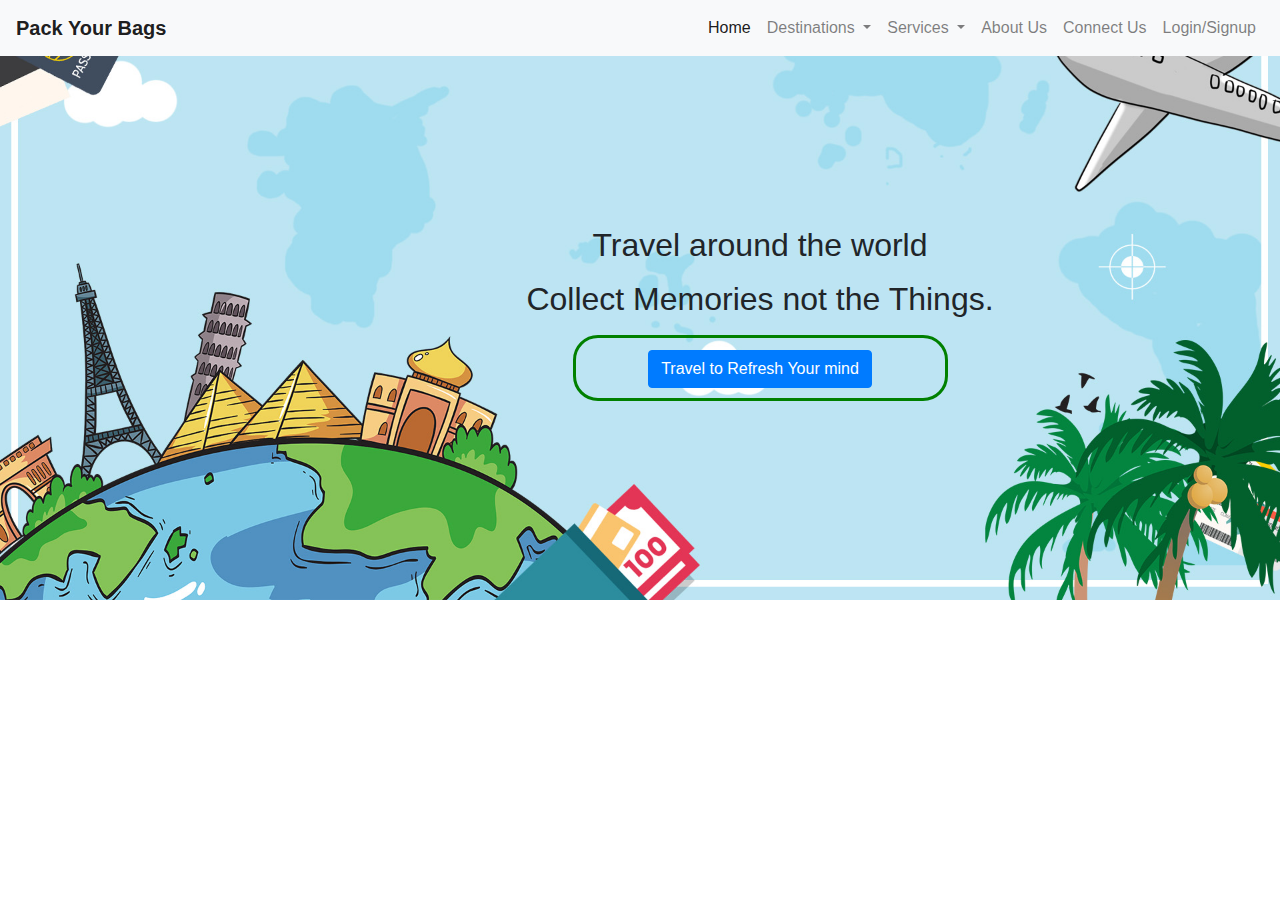
<file: test.html>
<!DOCTYPE html>
<html lang="en">
<head>
    <meta charset="UTF-8">
    <meta http-equiv="X-UA-Compatible" content="IE=edge">
    <meta name="viewport" content="width=device-width, initial-scale=1.0,shrink-to-fit=no">
    <title>Pack Your Bags</title>
    <style>
      .nav-link:hover{
        background-color: rgb(74, 216, 235);
    border-radius: 30px;
    color: black;
      }
      #ping {
    top: 160px;
    left: 360px;
    width: 800px;
    min-height: 500px;
    height: auto;
    position: relative;
  }
  
#ping2 {
    width: auto;
    height: auto;
    margin: 0 auto;
    padding: 10px;
    position: relative;
  }
  .ali{
    text-align: center;
    margin: auto;
    top: 100%;
  width: 50%;
  border: 3px solid green;
  border-radius: 25px;
  padding: 10px;
  opacity: 1.0;
}
    </style>
    <link rel="stylesheet" href="https://cdn.jsdelivr.net/npm/bootstrap@4.6.2/dist/css/bootstrap.min.css">
  <script src="https://cdn.jsdelivr.net/npm/jquery@3.6.1/dist/jquery.slim.min.js"></script>
  <script src="https://cdn.jsdelivr.net/npm/popper.js@1.16.1/dist/umd/popper.min.js"></script>
  <script src="https://cdn.jsdelivr.net/npm/bootstrap@4.6.2/dist/js/bootstrap.bundle.min.js"></script>
</head>
<body background="/images/travel.jpg" class="img-fluid"style="background-repeat: no-repeat; background-size: cover;">
    <nav class="navbar navbar-expand-lg navbar-light bg-light" style="background-color: none;color: black;">
        <a class="navbar-brand" href="#"><b>Pack Your Bags</b></a>
        <button class="navbar-toggler" type="button" data-toggle="collapse" data-target="#navbarNavDropdown" aria-controls="navbarNavDropdown" aria-expanded="false" aria-label="Toggle navigation">
          <span class="navbar-toggler-icon"></span>
        </button>
        <div class="collapse navbar-collapse" id="navbarNavDropdown">
          <ul class="navbar-nav ml-auto">
            <li class="nav-item active">
              <a class="nav-link" href="#">Home <span class="sr-only">(current)</span></a>
            </li>
            <li class="nav-item dropdown">
                <a class="nav-link dropdown-toggle" href="carousel.html" id="navbarDropdownMenuLink" data-toggle="dropdown" aria-haspopup="true" aria-expanded="false">
                  Destinations
                </a>
                <div class="dropdown-menu" aria-labelledby="navbarDropdownMenuLink">
                  <a class="dropdown-item" href="carousel.html">Hyderabad</a>
                  <a class="dropdown-item" href="carousel.html">Bangalore</a>
                  <a class="dropdown-item" href="carousel.html">Kerala</a>
                  <a class="dropdown-item" href="carousel.html">Maldives</a>
                  <a class="dropdown-item" href="carousel.html">Delhi</a>
                </div>
              </li>
            
            <li class="nav-item dropdown">
              <a class="nav-link dropdown-toggle" href="#" id="navbarDropdownMenuLink" data-toggle="dropdown" aria-haspopup="true" aria-expanded="false">
                Services
              </a>
              <div class="dropdown-menu" aria-labelledby="navbarDropdownMenuLink">
                <a class="dropdown-item" href="services.html">safe Travelling</a>
                <a class="dropdown-item" href="services.html">photography</a>
                <a class="dropdown-item" href="services.html">low cost travelling</a>
                <a class="dropdown-item" href="services.html">tourist guide</a>
                <a class="dropdown-item" href="services.html">Best Food and entertinment</a>
                <a class="dropdown-item" href="services.html">Accomidation</a>
              </div>
            </li>
            <li class="nav-item">
                <a class="nav-link" href="aboutus.html">About Us</a>
              </li>
              <li class="nav-item">
                <a class="nav-link" href="contactus.html">Connect Us</a>
              </li>
              <li class="nav-item">
                <a class="nav-link" href="login.html">Login/Signup</a>
              </li>
          </ul>
        </div>
      </nav>

    
    <div id="ping">
        <div id = "ping2" class="container-fluid">

            <h2 align="center" id="photo" style="font-size: 2vm;">Travel around the world</p>
            <h2 align="center" class="container-fluid"style="font-size: 8vm;">Collect Memories not the Things.</p>
            <div class="pin" align="center">
                <h2 class="ali"><button id="watchmore" class="btn btn-primary">Travel to Refresh Your mind</button></h2>
            </div>
        </div>
    </div>
    <script src="inner.js"></script>
</body>
</html>
</file>
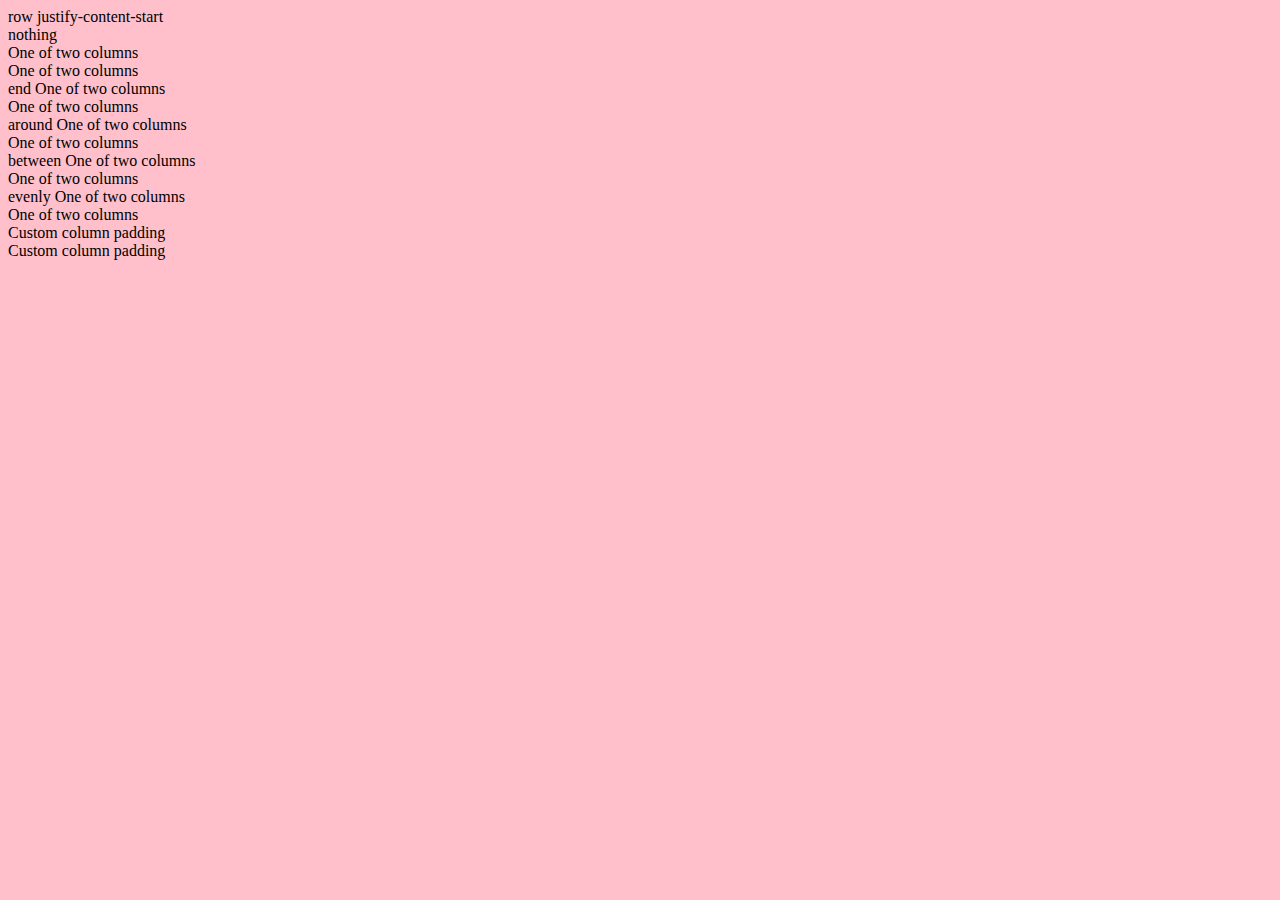
<file: bootstrap/bootstrap.html>
<!DOCTYPE html>
<html lang="en">
<head>
    <meta charset="UTF-8">
    <meta http-equiv="X-UA-Compatible" content="IE=edge">
    <meta name="viewport" content="width=device-width, initial-scale=1.0">
    <title>Document</title>

    <link
      rel="stylesheet"
      href="https://cdnjs.cloudflare.com/ajax/libs/font-awesome/4.7.0/css/font-awesome.min.css"/>
    <link href="https://cdn.jsdelivr.net/npm/bootstrap@5.0.2/dist/css/bootstrap.min.css" rel="stylesheet" integrity="sha384-EVSTQN3/azprG1Anm3QDgpJLIm9Nao0Yz1ztcQTwFspd3yD65VohhpuuCOmLASjC" crossorigin="anonymous">
    <script src="https://cdn.jsdelivr.net/npm/bootstrap@5.0.2/dist/js/bootstrap.bundle.min.js" integrity="sha384-MrcW6ZMFYlzcLA8Nl+NtUVF0sA7MsXsP1UyJoMp4YLEuNSfAP+JcXn/tWtIaxVXM" crossorigin="anonymous"></script>
    <style> body{background-color: pink;}</style>
</head>
<body>
    <div class ="container">
    <div class="row justify-content-start px-5">
      <div class="col-3">
        row justify-content-start
      </div>
      <div class="col-4">
        nothing
      </div>
    </div>
    <div class="row justify-content-center">
      <div class="col-4">
        One of two columns
      </div>
      <div class="col-4">
        One of two columns
      </div>
    </div>
    <div class="row justify-content-end">
      <div class="col-4">
        end One of two columns
      </div>
      <div class="col-4">
        One of two columns
      </div>
    </div>
    <div class="row justify-content-around">
      <div class="col-4">
        around One of two columns
      </div>
      <div class="col-4">
        One of two columns
      </div>
    </div>
    <div class="row justify-content-between">
      <div class="col-4">
        between One of two columns
      </div>
      <div class="col-4">
        One of two columns
      </div>
    </div>
    <div class="row justify-content-evenly">
      <div class="col-4">
        evenly One of two columns
      </div>
      <div class="col-4">
        One of two columns
      </div>
    </div>
  </div>

  <div class="container">
    <div class="row gx-5">
      <div class="col">
       <div class="p-3 border bg-light">Custom column padding</div>
      </div>
      <div class="col">
        <div class="p-2 border bg-light">Custom column padding</div>
      </div>
    </div>
  </div>
  </body>
</html>
</file>
<file: style.css>
body {
  font-family: Arial, Helvetica, sans-serif;
    background-image: url('../images/travel.jpg');
    background-repeat: no-repeat;
    background-attachment: fixed;
    background-size: cover;  
  }
h1{
    text-align: center;
}

#ping {
    top: 160px;
    left: 360px;
    width: 800px;
    min-height: 500px;
    height: auto;
    position: relative;
  }
  
#ping2 {
    width: auto;
    height: auto;
    margin: 0 auto;
    padding: 10px;
    position: relative;
  }
.ali{
    text-align: center;
    margin: auto;
    top: 100%;
  width: 50%;
  border: 3px solid green;
  border-radius: 25px;
  padding: 10px;
  opacity: 1.0;
}
.sam{
  color: rgb(0, 0, 0);
  font-size: 30px;
}
.navbar {
    /*background-color: rgb(113, 122, 197);*/
    overflow: hidden;
    display:flex;
    align-items: center;
    justify-content: space-evenly;
    border: 1px solid black;

  }
.navbar ul{
  display: flex;

}
.nav ul li{
  list-style: none;
}
  
  .navbar a {
    float: left;
    color: #000000;
    text-align: center;
    padding: 14px 16px;
    text-decoration: none;
    font-size: 17px;
  }
  
  .nav-link:hover {
    
    background-color: rgb(74, 216, 235);
    border-radius: 30px;
    color: black;
  }
  
  
  .nav a.active {
    background-color: #2c94cf;
    border-radius: 30px;
    color: white;
  }

  #t1{
    text-align: center;
    color: rgb(245, 252, 248);
  }
  #t1 th{
    font-size: 30px;
  }




  /*contact us css*/
  
  input[type=text] {
    width: 46%;
    padding: 12px;
    border: 1px solid #ccc;
    border-radius: 4px;
    box-sizing: border-box;
    margin-top: 6px;
    margin-bottom: 16px;
    resize: vertical;
    
  }
  
  input[type=submit] {
    background-color: rgb(19, 195, 226);
    color: white;
    padding: 12px 20px;
    border: none;
    border-radius: 4px;
    cursor: pointer;
  }
  
  input[type=submit]:hover {
    background-color: red;
  }
  
  
  .label{
    color: rgb(0, 0, 0) ;
  }

  /*services css*/
  .card {
    background-color: #fff;
    border-radius: 0.5rem;
    box-shadow: 0.05rem 0.1rem 0.3rem -0.03rem rgba(0, 0, 0, 0.45);
    padding-bottom: 1rem;
    width: 100%;
  }
  .card:hover{
    transform: scale(1.025);
  }
  
  /*about css*/
  .par{
    align-content: center;
    color: rgb(0, 0, 0);
    padding-left: 20%;
    padding-right: 25%;
    font-size: 23px;
  }
  .fle{
    display: flex;
    
  }
  .fle-i{
    margin-left: 30px;
    margin-right: 200px;
  }
</file>
